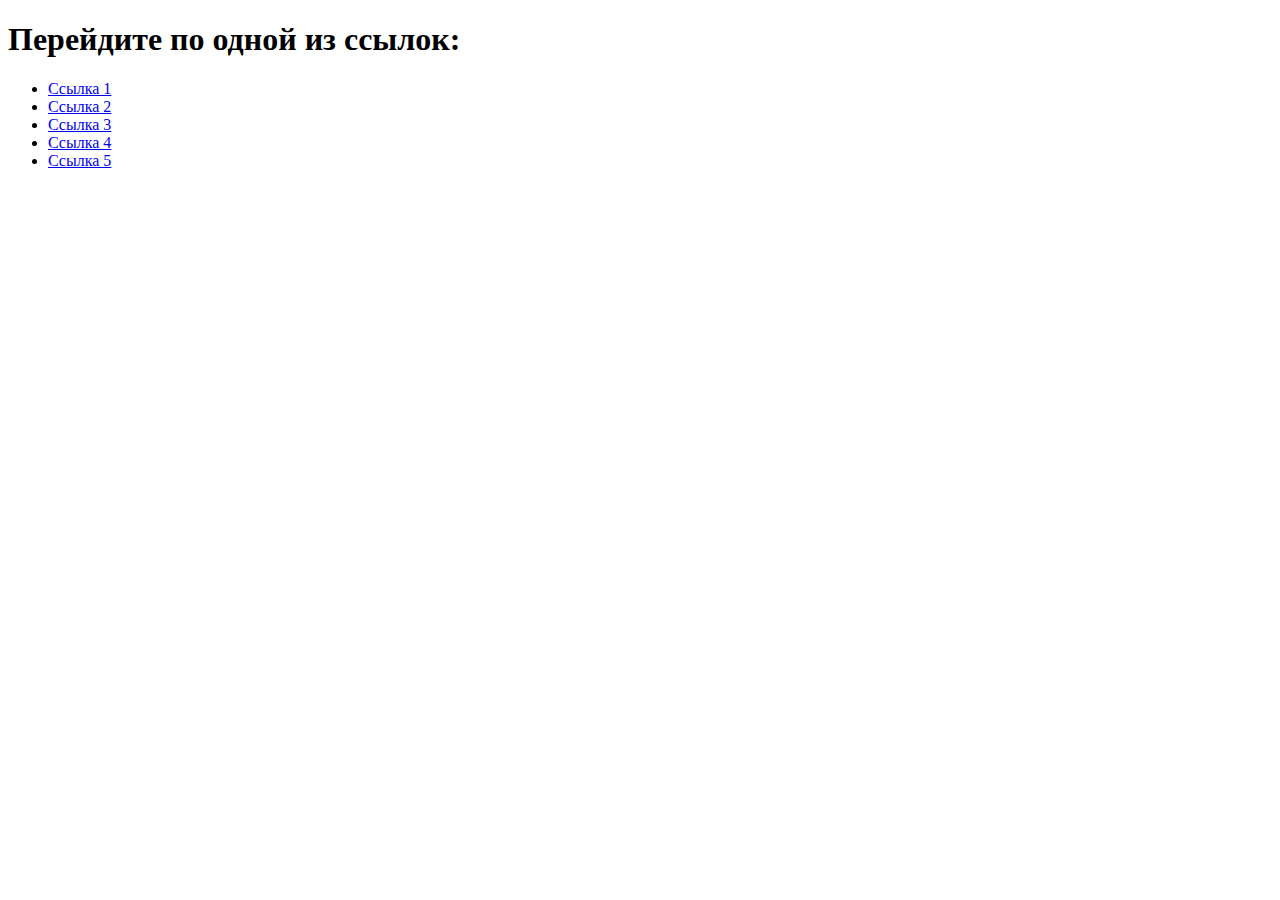
<file: index.html>
<!DOCTYPE html>
<html lang="ru">
<head>
    <meta charset="UTF-8">
    <meta http-equiv="X-UA-Compatible" content="IE=edge">
    <meta name="viewport" content="width=device-width, initial-scale=1.0">
    <title>Ссылки</title>
</head>
<body>
    <h1>Перейдите по одной из ссылок:</h1>
    <ul>
        <li><a href="ссылка1.html">Ссылка 1</a></li>
        <li><a href="ссылка2.html">Ссылка 2</a></li>
        <li><a href="ссылка3.html">Ссылка 3</a></li>
        <li><a href="ссылка4.html">Ссылка 4</a></li>
        <li><a href="ссылка5.html">Ссылка 5</a></li>
    </ul>
</body>
</html>
</file>
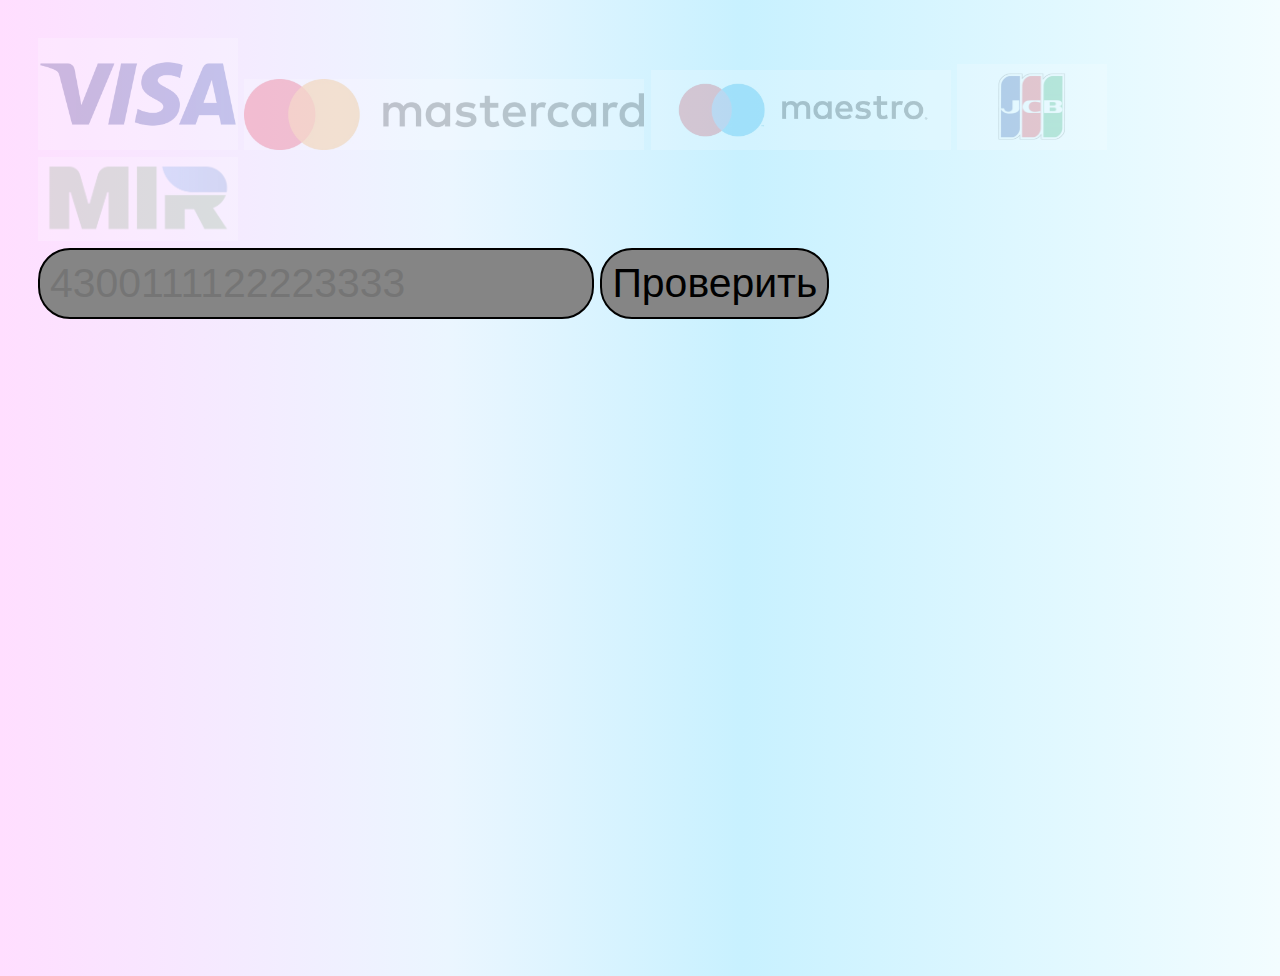
<file: Lab3/Cards.html>
<!doctype html>
<html>
<head>
 <meta charset=utf-8>
 <title>Задание 2. Банковские карты</title>

 <style>
 body { padding: 30px;
    height: 100vh; 
    background: linear-gradient(90deg, rgba(255,222,255,1) 0%, rgba(235,246,255,1) 35%, rgba(200,241,255,1) 58%, rgba(243,253,255,1) 100%);   
}
#result{
    font-family: Arial, Helvetica, sans-serif;
    font-size: 3rem;
}   

 body, input, select {font-size: 1.6em}
 input{
    background-color: rgb(133, 133, 133);
    border: 2px, solid, rgb(0, 0, 0);
    border-radius: 2rem;
 }
 div #cards{
    background-color: transparent;
 }
 input { padding: 10px; }
 #cards img { opacity: 0.2 }
 #cards img.hl { opacity: 2 }
 #result { color: #1bff06; }
 
 </style>
 </head>
<body>
<div>
 <div id="cards">
 <img src="Cards/visa.png" id="visa" width="200px">
 <img src="Cards/mc.png" id="mc" width="400px">
 <img src="Cards/maestro.png" id="maestro" width="300px">
 <img src="Cards/jcb.png" id="jcb" width="150px">
 <img src="Cards/mir.png" id="mir" width="200px">
 </div>
 <input type="text" id="cardNumberText" placeholder="4300111122223333">

 <input type="button" value="Проверить" id="cardCheck"><div id="result"></div>
</div>
<script>

 // вспомогательная функция для быстрого доступа к getElementById(id)
 const getID = (id) => document.getElementById(id);

 // получаем элементы для использования в дальнейшем
 const cardNumberText = getID('cardNumberText');
 const cardCheck = getID('cardCheck');
 const cards = getID('cards');
 const resultContainer = getID('result');
 const luhnCheck = function (cardNumber) {
    let sum = 0;
    let parity = cardNumber.length % 2;
    for (let i = 0; i < cardNumber.length; i++) {
        let digit = +cardNumber[i];
        if (i % 2 === parity) {
            digit *= 2;
            if (digit > 9) {
                digit -= 9;
            }
        }
        sum += digit;
    }
    return sum % 10 === 0;
}

 // определяем новый метод для String - проверка "содержит только цифры"
 //
 //
 String.prototype.isNumber = function(){ return /^\d+$/.test(this); }

 // определяем обработчик input для очистки классов изображений карт
 cardNumberText.oninput = function () {
 clearClass();
 }

 // обработчик события click
 cardCheck.onclick = function () {
 let result;
 let card;
 // очищаем класс (изображения затенены)
 clearClass();

 // если номер только из цифр и его длина = 16, формируем сообщение
 if ( !cardNumberText.value.isNumber() || cardNumberText.value.length != 16 )
{
 result = 'Неверно введен номер карты';
 }else if (!luhnCheck(cardNumberText.value)) {
        result = 'Номер карты некорректен';
        resultContainer.style.color = 'black'
 }
 else {
 result = "Номер карты правильный";
 const formattedCardNumber = cardNumberText.value.match(/.{1,4}/g).join(' ');
cardNumberText.value = formattedCardNumber;
 resultContainer.style.color = 'green'; // Устанавливаем зеленый цвет текста
// определяем вид карты
 card = getID(checkCardByNumber(cardNumberText.value));
 // устанавливаем для карты класс для нормального отображения
 card.className = 'hl';
 }
 // выводим результат проверки
 resultContainer.innerHTML = result;
 }
 // функция для проверки номера карты и определения ее вида
 const checkCardByNumber = function (cardNumber) {
 // сначала проверяем только первый символ
 if ( +cardNumber.slice(0, 1) == 4 ) {
 // visa
 return 'visa';
 }
 else if ( +cardNumber.slice(0, 1) == 5 && (+cardNumber.slice(0, 2) != 50 || ( +cardNumber.slice(0, 2) > 58 || +cardNumber.slice(0, 2) < 56))) {
 // mastercard
 return 'mc';
 }
 else if ( +cardNumber.slice(0, 1) == 6 ||  ( +cardNumber.slice(0, 2) >= 56 && +cardNumber.slice(0, 2) <= 58    )||  +cardNumber.slice(0, 2) == 50 ) {
 // maestro
 return 'maestro';
 }
 else if ( +cardNumber.slice(0, 4) >= 3528 && +cardNumber.slice(0, 4) <= 3589) {
 // jcb
 return 'jcb';   
 }
 else if ( +cardNumber.slice(0, 3) == 220 ) {
 // mir
 return 'mir';
 }
 }
 // функция для очистки класса (вызываем при изменении в поле номера карты)
 const clearClass = function () {
 const cardImage = document.querySelector('#cards img.hl');
 // есть ли такой класс у картинки? если да, выключаем
 if ( cardImage ) cardImage.classList.toggle('hl');
 }
</script>
</body>
</html>
</file>
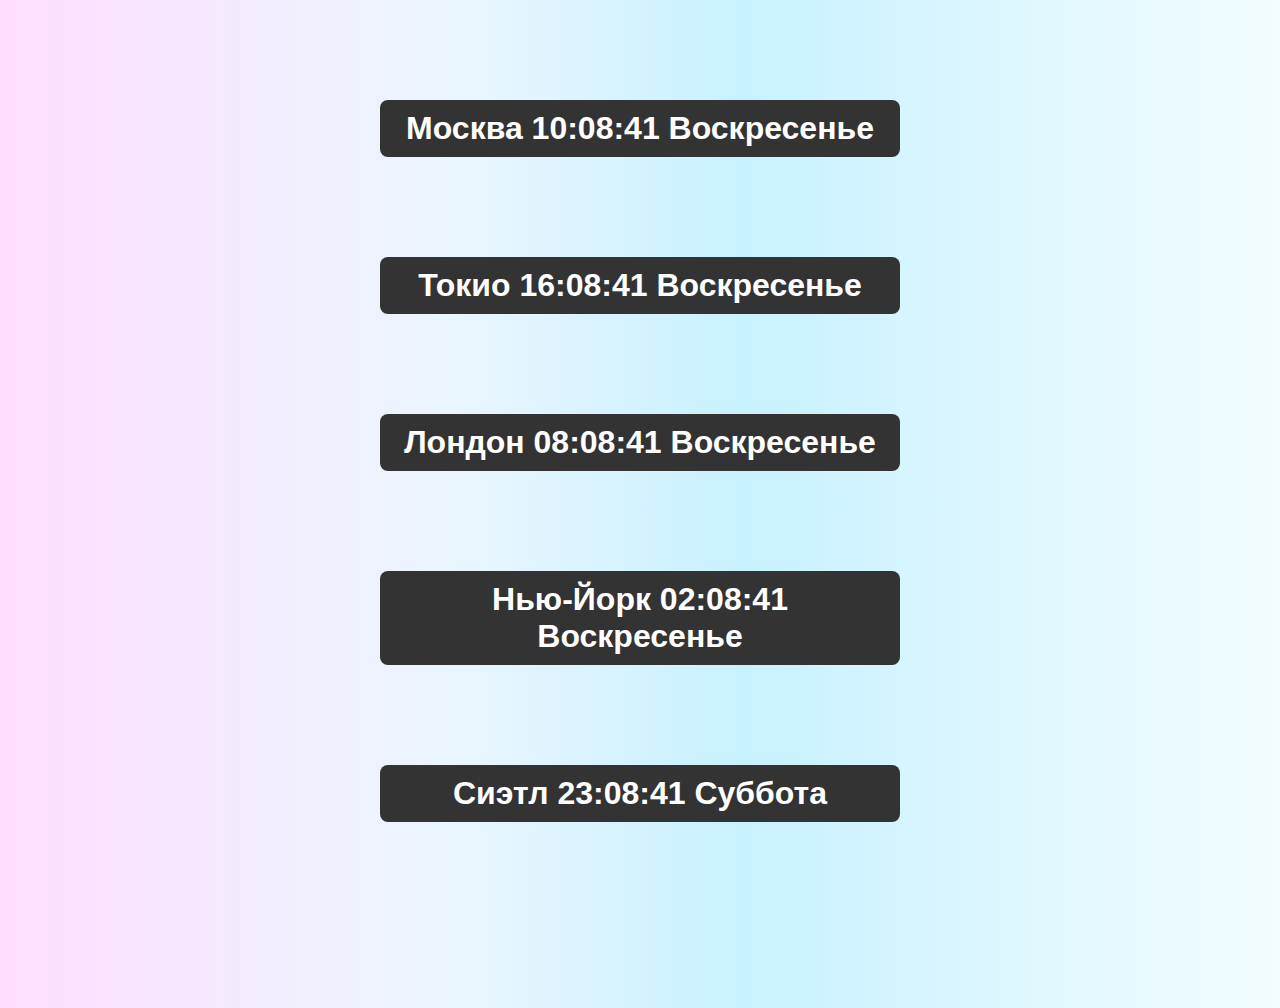
<file: Lab3/Clock.html>
<!DOCTYPE HTML>
<html lang="ru">
<head>
    <meta charset="UTF-8">
    <meta name="viewport" content="width=device-width, initial-scale=1.0">
    <title>Часы</title>
    <link rel="stylesheet" type="text/css" href="CSS/Clock.css"/>
</head>

<body>
    <div class="clockpage">
        <span>Москва</span>
        <span id="clock1"></span>
        <span id="dayOfWeek1"></span>
    </div>

    <div class="clockpage">
        <span>Токио</span>
        <span id="clock2"></span>
        <span id="dayOfWeek2"></span>
    </div>

    <div class="clockpage">
        <span>Лондон</span>
        <span id="clock3"></span>
        <span id="dayOfWeek3"></span>
    </div>

    <div class="clockpage">
        <span>Нью-Йорк</span>
        <span id="clock4"></span>
        <span id="dayOfWeek4"></span>
    </div>

    <div class="clockpage">
        <span>Сиэтл</span>
        <span id="clock5"></span>
        <span id="dayOfWeek5"></span>
    </div>

    <script type="text/javascript" src="JS/Clock.js"></script>
</body>
</html>
</file>
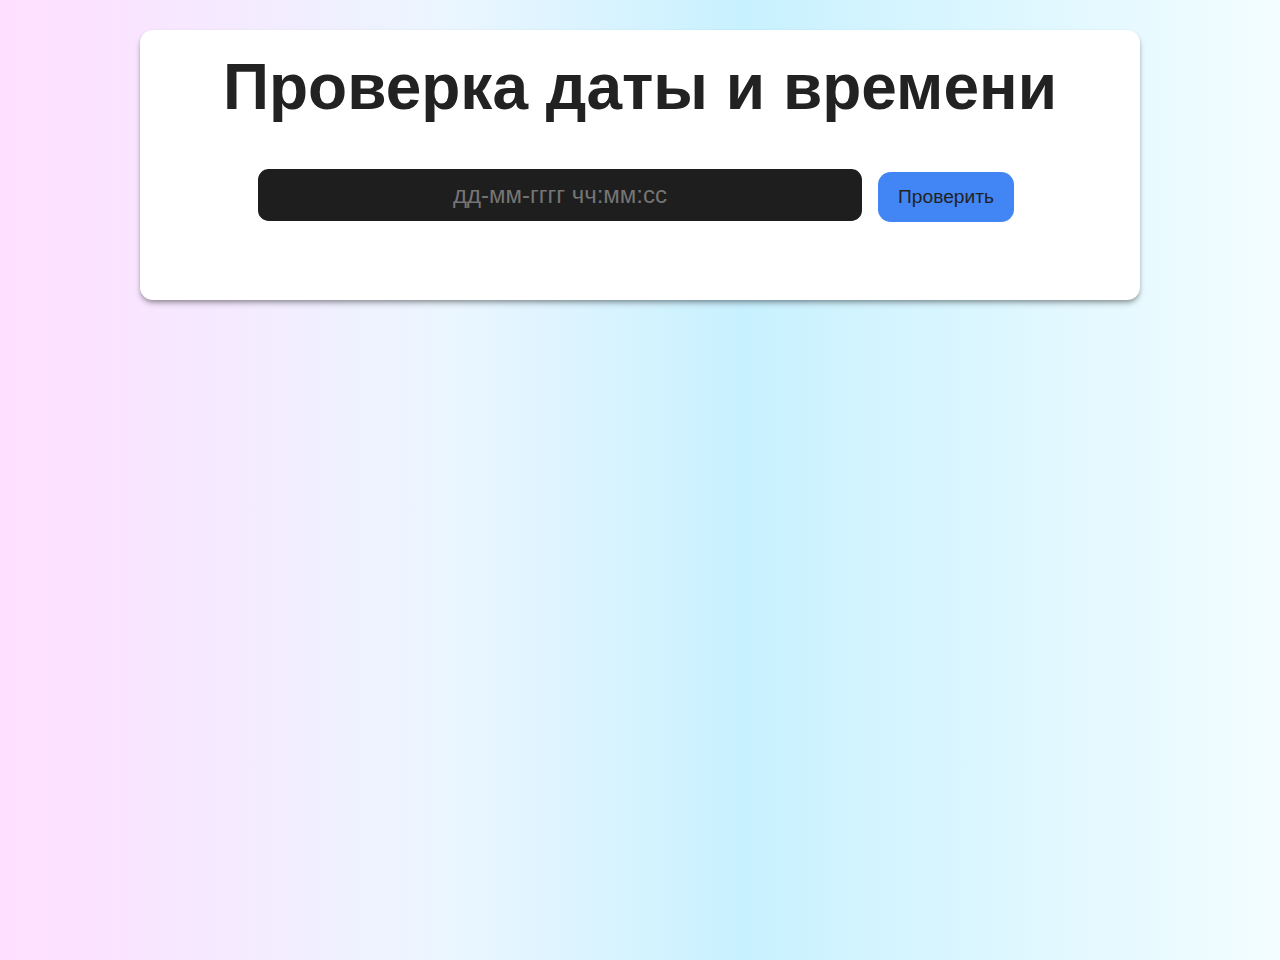
<file: Lab3/datecheck.html>
<!DOCTYPE html>
<html lang="ru">
<head>
    <meta charset="UTF-8">
    <meta name="viewport" content="width=device-width, initial-scale=1.0">
    <title>Проверка формата даты и времени</title>
    <link rel="stylesheet" href="CSS/datecheck.css">
</head>
<body>
    <div class="card">
        <h1>Проверка даты и времени</h1>
        <input type="text" id="datetimefield" placeholder="дд-мм-гггг чч:мм:сс">
        <button onclick="check_form()">Проверить</button>
        <p id="message"></p>
    </div>
    <script type="text/javascript" src="JS/datecheck.js"></script>
</body>
</html>
</file>
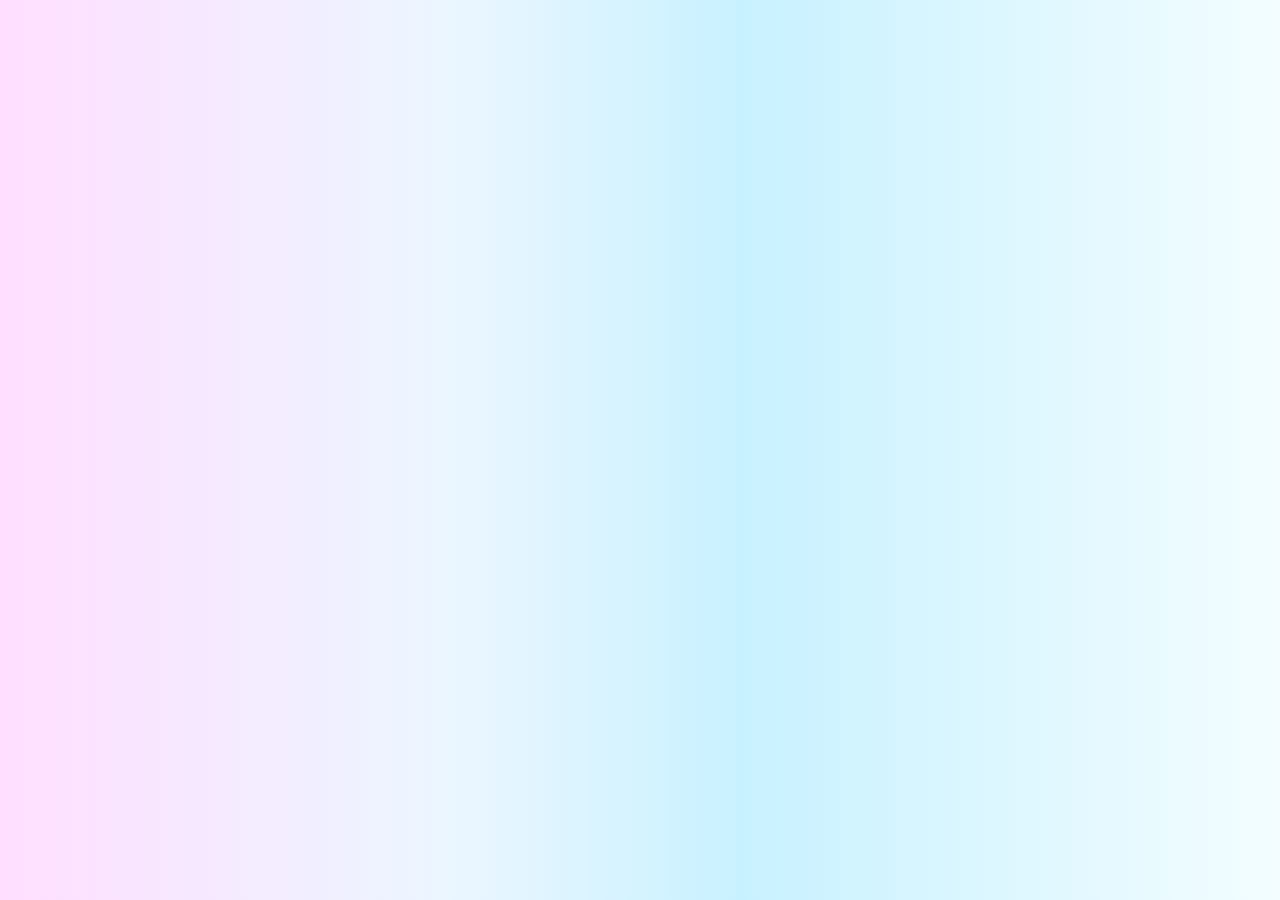
<file: Lab3/emailsub.html>
<!DOCTYPE html>
<html lang="ru">
<head>
    <meta charset="UTF-8">
    <meta name="viewport" content="width=device-width, initial-scale=1.0">
    <title>8 задание</title>
    <link rel="stylesheet" href="CSS/emailsub.css">
</head>
<body>
<div id="overlay">
    <button class="close" title="Закрыть" onclick="document.getElementById('overlay').style.display='none';"></button>
    <div class="popup">
        <div class="vvodmail">
            <p>Подписка на новостную рассылку</p>
            <p>
                <input class="email" type="email" id="email" style="display:none">
            </p> 
            <p>  
                <button id="subscribeinp">Подписаться</button>
                <button id="subscribe" style="display:none">Подписаться</button>
            </p>
        </div>
    </div>
</div>
<div class="res" id="resultMessage" style="display:none"></div>

<script type="text/javascript" src="JS/emailsub.js">
</script>
</body>
</html>
</file>
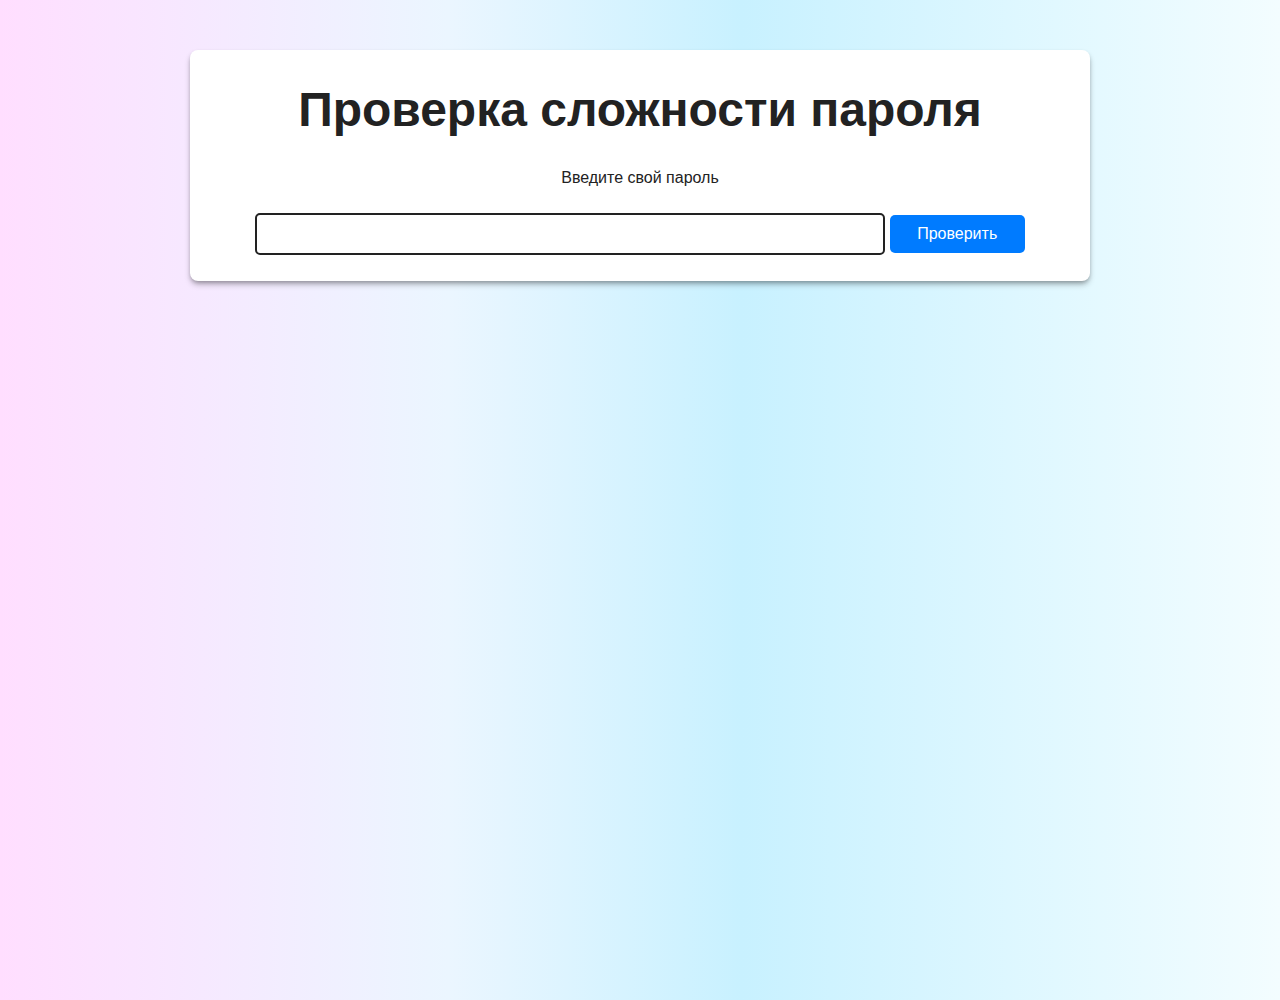
<file: Lab3/pass.html>
<!DOCTYPE html>
<html lang="ru">
<head>
    <link rel="stylesheet" href="CSS/pass.css" />
    <meta charset="UTF-8">
    <meta name="viewport" content="width=device-width, initial-scale=1.0">
    <title>Проверка сложности пароля</title>
</head>
<body>
    <div class="card">
        <h1>Проверка сложности пароля</h1>
        <p>Введите свой пароль</p>
        <input type="password" id="password" oninput="showPassword()">
        <button onclick="checkPassword()">Проверить</button>
        <p id="result"></p> 
        <p id="visiblePassword"></p>
    </div>
    <script type="text/javascript" src="JS/pass.js">
    </script>
</body>
</html>
</file>
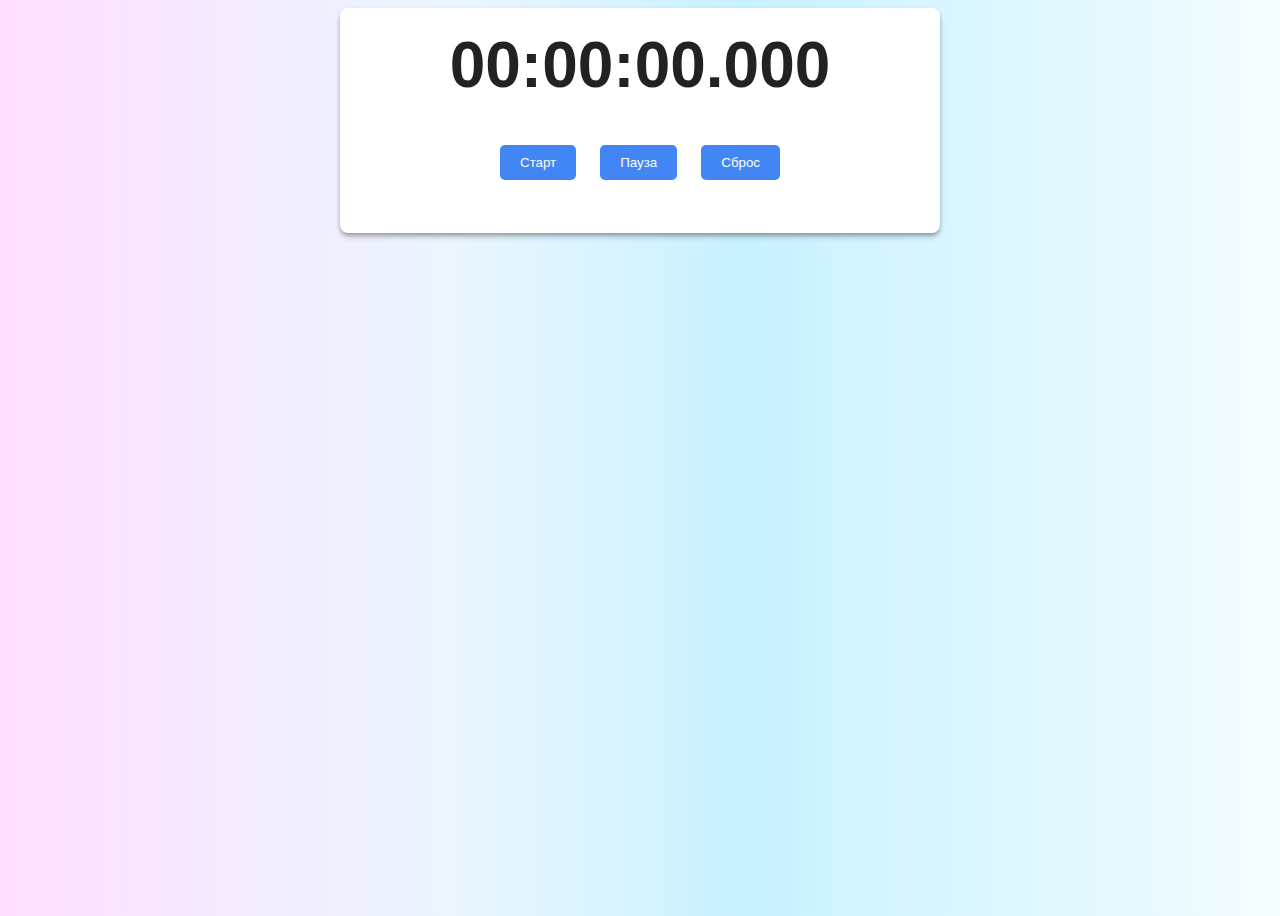
<file: Lab3/timer.html>
<!DOCTYPE html>
<html lang="ru">
<head>
  <meta charset="UTF-8">
  <meta name="viewport" content="width=device-width, initial-scale=1.0">
  <title>Секундомер</title>
  <link rel="stylesheet" type="text/css" href="CSS/timer.css"/>
</head>
<body>
  <div class="card">
    <h1 id="timer">00:00:00.000</h1>
    <button id="startBtn">Старт</button>
    <button id="pauseBtn" disabled>Пауза</button>
    <button id="resetBtn" disabled>Сброс</button>
  </div>
  <script type="text/javascript" src="JS/timer.js"></script>
</body>
</html>
</file>
<file: Lab3/CSS/Clock.css>
body
{   
    height: 100vh;
    background: linear-gradient(90deg, rgba(255,222,255,1) 0%, rgba(235,246,255,1) 35%, rgba(200,241,255,1) 58%, rgba(243,253,255,1) 100%);
}
span{
    color: #ffffff;
}
.clockpage
{
  margin: auto;
  max-width: 500px;
  min-width: 100px;
  background-color: #333333;
  text-align: center;
  font-family: 'Titillium Web', sans-serif;
  font-size: 32px;
  padding: 10px;
  font-weight: bold;
  margin-top: 100px;
  border-radius: 0.5rem;
}
#dayOfWeek
{
  display: block;
  font-weight: normal;
  font-size: 18px;
}
</file>
<file: Lab3/CSS/datecheck.css>
body{
    text-align: center;
    margin: 10px;
    padding: 20px;
    height: 100vh;
    background: linear-gradient(90deg, rgba(255,222,255,1) 0%, rgba(235,246,255,1) 35%, rgba(200,241,255,1) 58%, rgba(243,253,255,1) 100%);
}
input{
    width: 600px;
    height: 50px;
    background-color: rgb(31, 30, 30);
    border: 2px solid #ffffff;
    font-family: Arial, Helvetica, sans-serif;
    font-size: 1.5rem;
    color: #ffffff;
    text-align: center;
    border-radius: 0.8rem;
}

button {
    height: 50px;
    padding: 10px 20px;
    margin: 0 10px;
    background-color: #4285f4;
    color: #222;
    border: none;
    border-radius: 0.8rem;
    cursor: pointer;
    font-size: larger;
    font-family: Arial, Helvetica, sans-serif;
    
}
button:hover {
    background-color: #40a8ff; /* Цвет фона при наведении */
}
h1{
    font-family: Arial, Helvetica, sans-serif;
    font-size: 4em;
    font-weight: bold;
    color: #222;
    text-align: center;
    margin-top: 20px;
}
p{
    font-family: Arial, Helvetica, sans-serif;
    font-size: 2em;
    font-weight: bold;
    color: #222;
    text-align: center;
    margin-top: 20px;
}

.card {
    background-color: #ffffff; 
    box-shadow: 0 4px 6px -1px rgba(0, 0, 0, 0.3), 0 2px 4px -1px rgba(0, 0, 0, 0.2);
    border-radius: 0.8rem;
    overflow: hidden;
    width: 100%; /* Задаем конкретную ширину */
    max-width: 1000px; /* Максимальная ширина */
    margin: 0 auto; /* Центрируем относительно body */
    height: 30%; /* Устанавливаем высоту контейнера равной высоте видимой области окна браузера */
  }
</file>
<file: Lab3/CSS/emailsub.css>
body{
    background: linear-gradient(90deg, rgba(255,222,255,1) 0%, rgba(235,246,255,1) 35%, rgba(200,241,255,1) 58%, rgba(243,253,255,1) 100%);
  }
#overlay {
    position: fixed;
    right: 8px;
    left: 8px;
    bottom: 8px;
    top: 8px;
    flex-direction: column;
    display: none;
    background: transparent;
    z-index: 999;
    -webkit-animation: fade .6s;
    -moz-animation: fade .6s;
    animation: fade .6s;
    overflow: auto;
    min-height: auto;
    min-width: auto;
    align-items: center;
    justify-content: center;
    margin: 0 auto; /* Центрируем относительно body */
    height: 95vh; /* Устанавливаем высоту контейнера равной высоте видимой области окна браузера */
    background-color: transparent;
    }
    
.popup {
    display: block;
    padding: 15px 20px;
    z-index: 1000;
    -webkit-border-radius: 4px;
    -moz-border-radius: 4px;
    -ms-border-radius: 4px;
    font: 14px/18px 'Tahoma', Arial, sans-serif;
    -webkit-animation: fade .6s;
    -moz-animation: fade .6s;
    animation: fade .6s;
    background-color: transparent; 

    border-radius: 0.5rem;
    overflow: hidden;
    max-width: 900px;
    width: 100%;
    margin: 0 auto; /* Центрируем относительно body */
    }
    .close {
    position: relative;
    right: -216px;
    top: 37px;
    align-content: center;
    border: none;
    -webkit-border-radius: 50%;
    -moz-border-radius: 50%;
    -ms-border-radius: 50%;
    -o-border-radius: 50%;
    border-radius: 50%;
    background-color: rgba(194, 194, 194, 0.9);
    -webkit-box-shadow: 0 4px 6px -1px rgba(0, 0, 0, 0.3), 0 2px 4px -1px rgba(0, 0, 0, 0.2);
    -moz-box-shadow: 0 4px 6px -1px rgba(0, 0, 0, 0.3), 0 2px 4px -1px rgba(0, 0, 0, 0.2);
    box-shadow: 0 4px 6px -1px rgba(0, 0, 0, 0.3), 0 2px 4px -1px rgba(0, 0, 0, 0.2);
    cursor: pointer;
    outline: none;
 
}
.close:before {
    color: #222;
    content: "X";
    font-family:  Arial, Helvetica, sans-serif;
    font-size: 14px;
    font-weight: normal;
    text-decoration: none;
    /* text-shadow: 0 -1px rgba(0, 0, 0, 0.9); */
    -webkit-transition: all 0.5s;
    -moz-transition: all 0.5s;
    transition: all 0.5s;
}
/* кнопка закрытия при наведении */
.close:hover {
    background-color: rgba(252, 20, 0, 0.8);
}
.subscribe{
    display: none;
}
h2{
    text-align: center;
    font-size: 100%;
    font-family: Arial, Helvetica, sans-serif;
    color: #222;
}
body p{
    text-align: center;
    font-size: 100%; /* Размер шрифта */
    font-family: Arial, Helvetica, sans-serif;
    font-weight: bold;
    color: #222;
}
.vvodmail p{
    font-size: 100%; /* Размер шрифта */
    font-family: Arial, Helvetica, sans-serif;
    font-weight: bold;
    color: #222;
}
input{
    text-align: left;
    font-size: 100%;
    padding: 1rem;
    background-color: #d4d4d4;
    box-shadow: 0 0 0 0 rgba(0, 0, 0, 0.3), 0 2px 4px -1px rgba(0, 0, 0, 0.2);
    color: #222;
    width: 50%;
}
div.vvodmail {
    padding: 15px 20px;
    z-index: 1000;
    -webkit-border-radius: 4px;
    -moz-border-radius: 4px;
    -ms-border-radius: 4px;
    -webkit-animation: fade .6s;
    -moz-animation: fade .6s;
    animation: fade .6s;
    background-color: #ffffff; 
    box-shadow: 0 4px 6px -1px rgba(0, 0, 0, 0.3), 0 2px 4px -1px rgba(0, 0, 0, 0.2);
    border-radius: 0.5rem;
    overflow: hidden;
    width: 40%;
    margin: 0 auto; /* Центрируем относительно body */
}
p button{
    display: inline-flex;
    text-align: center;
    margin: auto;
    justify-content: center;
    white-space: nowrap;
    width: 50%;
    border-radius: 0.375rem; /* Устанавливаем радиус скругления рамки */
    font-size: 100%; /* Размер шрифта */
    font-weight: 300; /* Толщина шрифта */
    transition-duration: 150ms; /* Продолжительность анимации перехода */
    user-select: none; /* Запрет выделения */
    outline: none; /* Убираем контур фокуса */
    background-color: #FF3C38; 
    color: #fff; /* Цвет текста */
}
.res{
    text-align: center;
    font-family:  Arial, Helvetica, sans-serif;
}
</file>
<file: Lab3/CSS/pass.css>
body {
    font-family: 'Montserrat', sans-serif;
    background: linear-gradient(90deg, rgba(255,222,255,1) 0%, rgba(235,246,255,1) 35%, rgba(200,241,255,1) 58%, rgba(243,253,255,1) 100%);
    color: #222;
    text-align: center;
    padding: 50px;
    margin: 0;
    height: 100vh;
}
.container {
    max-width: 400px;
    background-color: #474747;
    border-radius: 10px;
    padding: 20px;
    box-shadow: 0 8px 16px rgba(0, 0, 0, 0.1);
}

h1 {
    text-align: center;
    color: #222;
    font-size: 3rem;
}

input {
    width: 70%;
    padding: 10px;
    margin: 10px 0;
    border: 2px solid #222;
    border-radius: 5px;
    box-sizing: border-box;
    font-size: 16px;
}

button {
    width: 15%;
    padding: 10px;
    background-color: #007bff;
    color: #fff;
    border: none;
    border-radius: 5px;
    cursor: pointer;
    font-size: 16px;
}

button:hover {
    background-color: #0056b3;
}

.result {
    text-align: center;
    margin-top: 20px;
    font-size: 18px;
    font-weight: bold;
    color: #4CAF50;
}

.card {
    background-color: #ffffff; 
    box-shadow: 0 4px 6px -1px rgba(0, 0, 0, 0.3), 0 2px 4px -1px rgba(0, 0, 0, 0.2);
    border-radius: 0.5rem;
    overflow: hidden;
    max-width: 900px;
    width: 100%;
    margin: 0 auto; /* Центрируем относительно body */
  }
</file>
<file: Lab3/CSS/timer.css>
#timer {
    font-family: 'Arial', sans-serif;
    font-size: 4em;
    font-weight: bold;
    color: #222;
    text-align: center;
    margin-top: 20px;
}
body{
    text-align: center;
    height: 100vh;
    background: linear-gradient(90deg, rgba(255,222,255,1) 0%, rgba(235,246,255,1) 35%, rgba(200,241,255,1) 58%, rgba(243,253,255,1) 100%);   
}
.buttons {
    text-align: center;
    margin-top: 20px;
}

button {
    padding: 10px 20px;
    margin: 0 10px;
    background-color: #4285f4;
    color: #ffffff;
    border: none;
    border-radius: 5px;
    cursor: pointer;
}

button:hover {
    background-color: #40a8ff; /* Цвет фона при наведении */
}
.card {
    background-color: #ffffff; 
    box-shadow: 0 4px 6px -1px rgba(0, 0, 0, 0.3), 0 2px 4px -1px rgba(0, 0, 0, 0.2);
    border-radius: 0.5rem;
    overflow: hidden;
    width: 85%; /* Задаем конкретную ширину */
    max-width: 600px; /* Максимальная ширина */
    margin: 0 auto; /* Центрируем относительно body */
    height: 25%; /* Устанавливаем высоту контейнера равной высоте видимой области окна браузера */
  }
</file>
